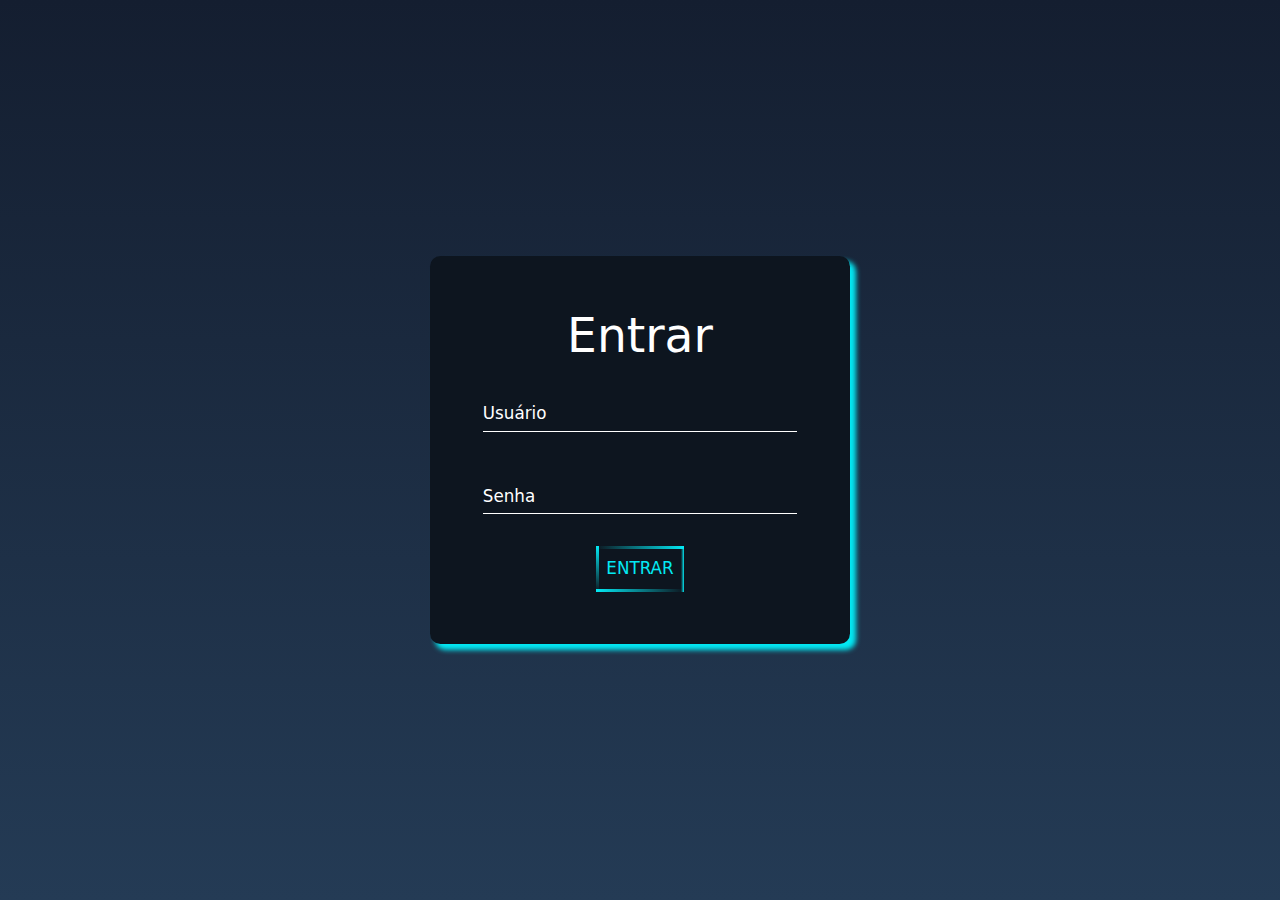
<file: index.html>
<!DOCTYPE html>
<html lang="pt-br">

<head>
    <meta charset="UTF-8">
    <meta http-equiv="X-UA-Compatible" content="IE=edge">
    <meta name="viewport" content="width=device-width, initial-scale=1.0">
    <link rel="stylesheet" href="./css/restrito.css">
    <title>Restrito</title>
</head>

<body>
    <div class="container">
        <h2 class="display-2 text-white text-center mb-4">Entrar</h2>
        <div class="text-danger" id="msgError"></div>
        <form action="#">
            <label id="labelUser" for="user">Usuário</label>
            <input type="text" id="user" name="user" class="input" required>
            <label id="labelPassword" for="password">Senha</label>
            <input type="password" id="password" name="password" class="input" required>
            <div class="button-container">
                <div></div>
                <div></div>
                <div></div>
                <div></div>
                <button type="button" id="btn-login" onclick="entrar()">Entrar</button>
            </div>
        </form>
    </div>
</body>

<script src="https://cdn.jsdelivr.net/npm/bootstrap@5.1.3/dist/js/bootstrap.bundle.min.js"></script>
<script src="/js/restrito.js"></script>

</html>
</file>
<file: css/restrito.css>
@import "https://cdnjs.cloudflare.com/ajax/libs/font-awesome/6.2.0/css/all.min.css";
@import "https://cdn.jsdelivr.net/npm/bootstrap@5.1.3/dist/css/bootstrap.min.css";
@import "https://fonts.googleapis.com/icon?family=Material+Icons";

*{
    margin: 0;
    padding: 0;
    box-sizing: border-box;
}

:root{
    --color1: #0d151f;
    --color2: #141e30;
    --color3: #243b55;
    --color4: #03e9f4;
    --color5: rgba(0,0,0,0);
}

html{
    font-size: 65.5%;
}

body{
    background-image: linear-gradient(var(--color2),var(--color3));
    height: 100vh;
    display: flex;
    justify-content: center;
    align-items: center;
    font-size: 1.6rem;
}

.container{
    background-color: var(--color1);
    width: 40rem;
    padding: 5rem;
    box-shadow: 0.5rem 0.5rem 0.5rem var(--color4);
    border-radius: 1rem;
}

.container label{
    transform: translateY(2rem);
    transition: transform 0.5s;
    color: #ffff;
}

.container form{
    display: flex;
    flex-direction: column;
    width: 100%;
}

.container input{
    background: none;
    color:#ffff;
    font-size: 1.6rem;
    border: none;
    border-bottom: 0.1rem solid;
    margin-bottom: 3rem;
    outline: 0;
}

.container .button-container{
    align-self: center;
    position: relative;
    overflow: hidden;
    transition: box-shadow 0.3s;
}

.container .button-container:hover{
    box-shadow: 0 0 1rem 0.5rem var(--color4);
}

.container button{
    color: var(--color4);
    font-size: 1.6rem;
    text-transform: uppercase;
    background: none;
    border: none;
    padding: 1rem;
}

.container .button-container div{
    position: absolute;
}

.container .button-container div:first-child{
    width: 100%;
    height: 0.3rem;
    background-image: linear-gradient(to right, var(--color5),var(--color4));
    animation: line-1 1s linear infinite;
}

.container .button-container div:nth-child(2){
    width: 0.3rem;
    height: 100%;
    background-image: linear-gradient(to right, var(--color5),var(--color4));
    right: 0;
    animation: line-2 1s linear infinite 0.25s;
}

.container .button-container div:nth-child(3){
    width: 100%;
    height: 0.3rem;
    background-image: linear-gradient(to left, var(--color5),var(--color4));
    bottom: 0;
    animation: line-3 1s linear infinite 0.5s;
}

.container .button-container div:nth-child(4){
    width: 0.3rem;
    height: 100%;
    background-image: linear-gradient(to top, var(--color5),var(--color4));
    animation: line-4 1s linear infinite 0.75s;
}

#msgError{
    text-align: center;
    color: #ff0000;
    background-color: #ffbbbb;
    padding: 1rem;
    border-radius: 2rem;
    display: none;
}



@keyframes line-1{
    0%{
        left: -100%;
    }
    50%,
    100%{
        left: 100%;
    }
}

@keyframes line-2{
    0%{
        top: -100%;
    }
    50%,
    100%{
        top: 100%;
    }
}

@keyframes line-3{
    0%{
        right: -100%;
    }
    50%,
    100%{
        right: 100%;
    }
}

@keyframes line-4{
    0%{
        bottom: -100%;
    }
    50%,
    100%{
        bottom: 100%;
    }
}

@media only screen and (max-width: 576px) {
    .container{
        width: 25rem;
        height: 40rem;
        justify-content: center;
    }
}
</file>
